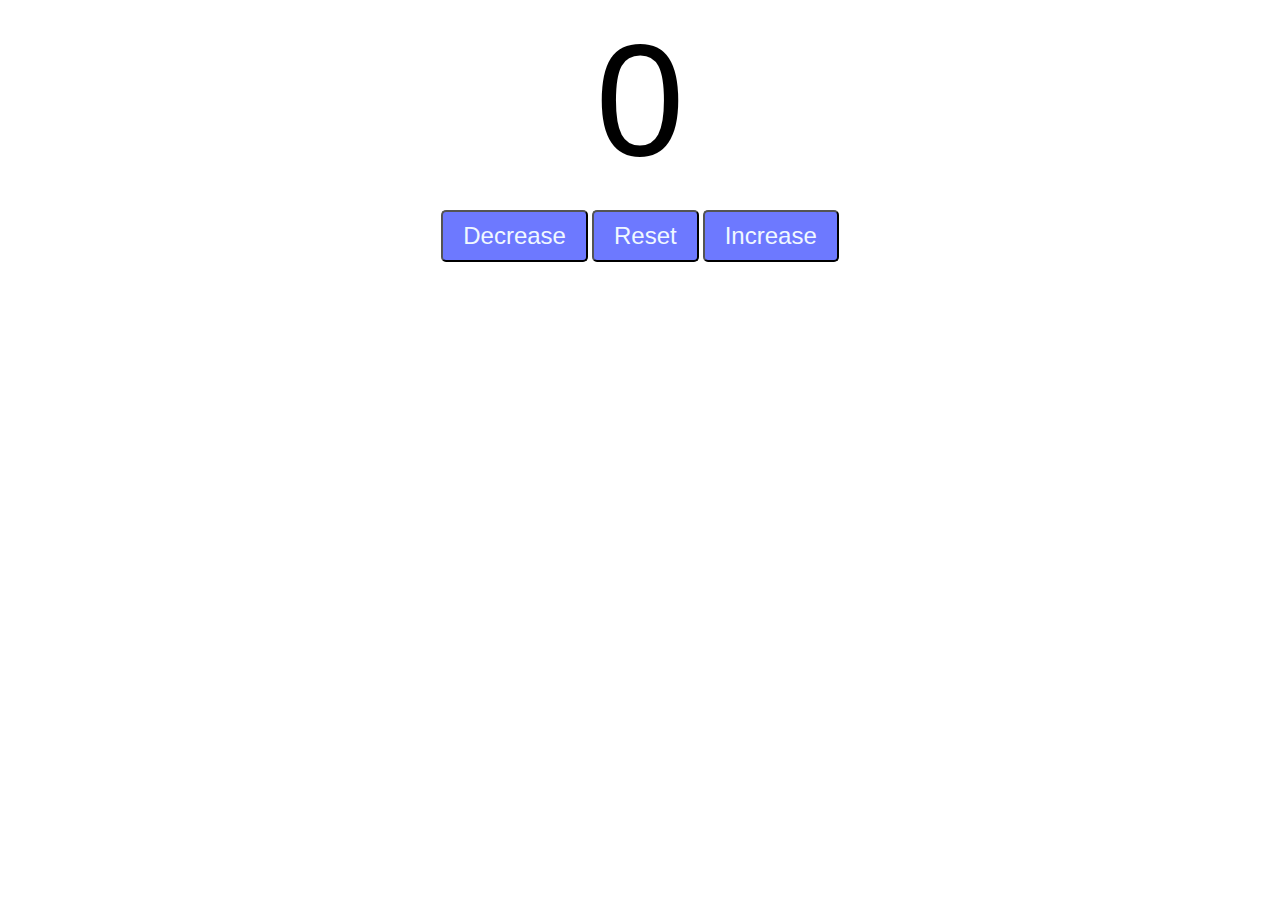
<file: index.html>
<!DOCTYPE html>
<html lang="en">
<head>
    <meta charset="UTF-8">
    <meta name="viewport" content="width=device-width, initial-scale=1.0">
    <title>website</title>
    <link rel="stylesheet" href="style.css">

</head>
<body>
    <label id="countLabel">0</label>
    <br>
    <div id="btnContainer">
    <button id="decreaseBtn" class="buttons">Decrease</button>
    <button id="resetBtn" class="buttons">Reset</button>
    <button id="increaseBtn" class="buttons">Increase</button>
    </div>
   <script src = "index.js"></script>
  
</body>
</html>
</file>
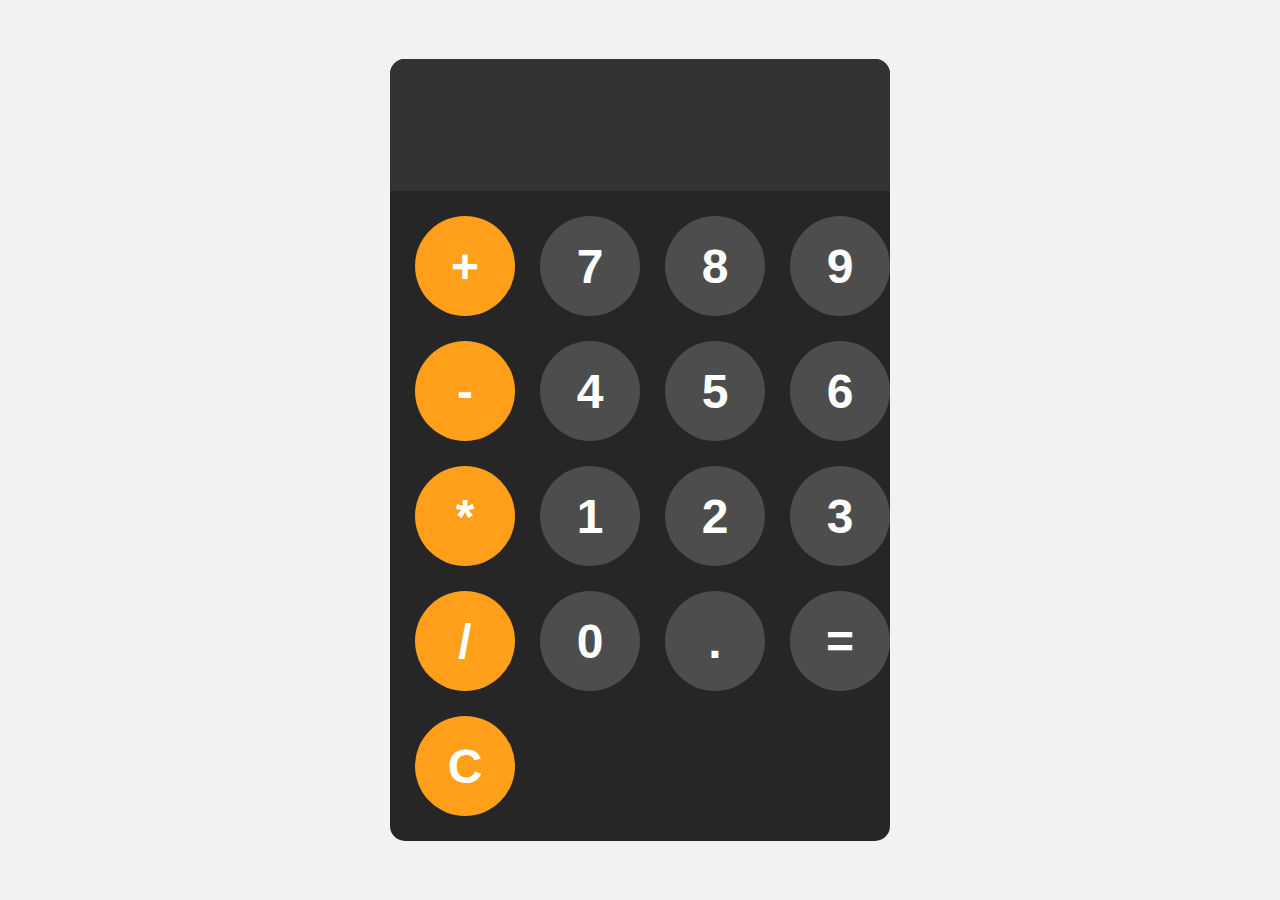
<file: Calculator/index.html>
<!DOCTYPE html>
<html lang="en">
<head>
    <meta charset="UTF-8">
    <meta name="viewport" content="width=device-width, initial-scale=1.0">
    <title>Calculator</title>
    <link rel="Stylesheet" href="style.css">

</head>
<body>
    <div id="calculator">
        <input id="display" readonly>
        <div id="keys">
            <button onclick="appendToDisplay('+')" class="operator-btn">+</button>
            <button onclick="appendToDisplay('7')">7</button>
            <button onclick="appendToDisplay('8')">8</button>
            <button onclick="appendToDisplay('9')">9</button>
            <button onclick="appendToDisplay('-')" class="operator-btn">-</button>
            <button onclick="appendToDisplay('4')">4</button>
            <button onclick="appendToDisplay('5')">5</button>
            <button onclick="appendToDisplay('6')">6</button>
            <button onclick="appendToDisplay('*')" class="operator-btn">*</button>
            <button onclick="appendToDisplay('1')">1</button>
            <button onclick="appendToDisplay('2')">2</button>
            <button onclick="appendToDisplay('3')">3</button>
            <button onclick="appendToDisplay('/')" class="operator-btn">/</button>
            <button onclick="appendToDisplay('0')">0</button>
            <button onclick="appendToDisplay('.')">.</button>
            <button onclick="calculate()">=</button>
            <button onclick="clearDisplay()" class="operator-btn">C</button>
            
        </div>
    </div>






    
<script src="index.js"></script>
</body>
</html>
</file>
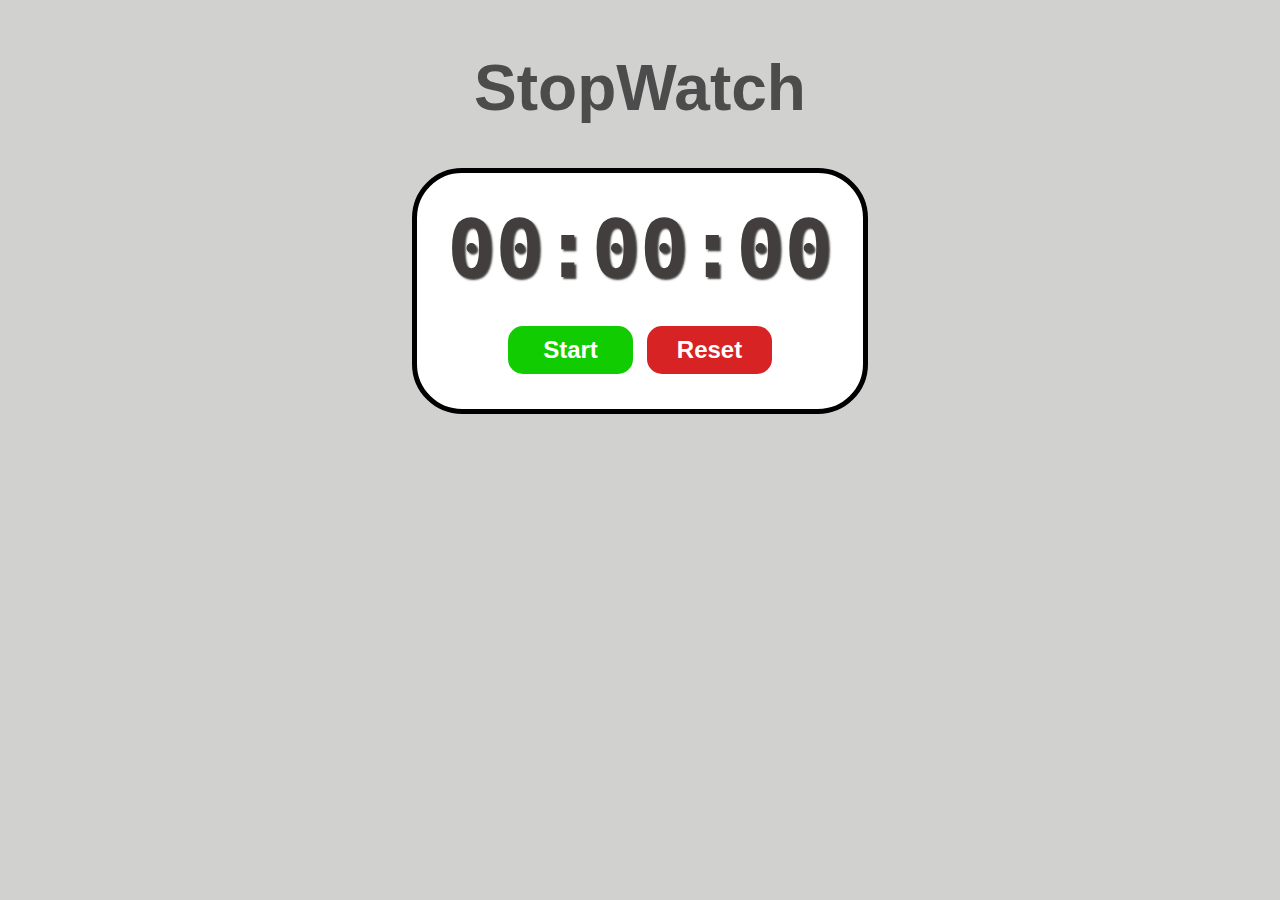
<file: Stopwatch/index.html>
<!DOCTYPE html>
<html lang="en">
<head>
    <meta charset="UTF-8">
    <meta name="viewport" content="width=device-width, initial-scale=1.0">
    <title>Stop Watch</title>
    <link rel="stylesheet" href="style.css">
</head>
<body>
    <h1 id="myH1">StopWatch</h1>
    <div id="container">
        <div id="display">
            00:00:00
        </div>
        <div id="controls">
            <button id="startBtn" onclick = "start()">Start</button>
            <button id="stopBtn" onclick = "reset()">Reset</button>

        </div>

    </div>

    
</body>
</html>
</file>
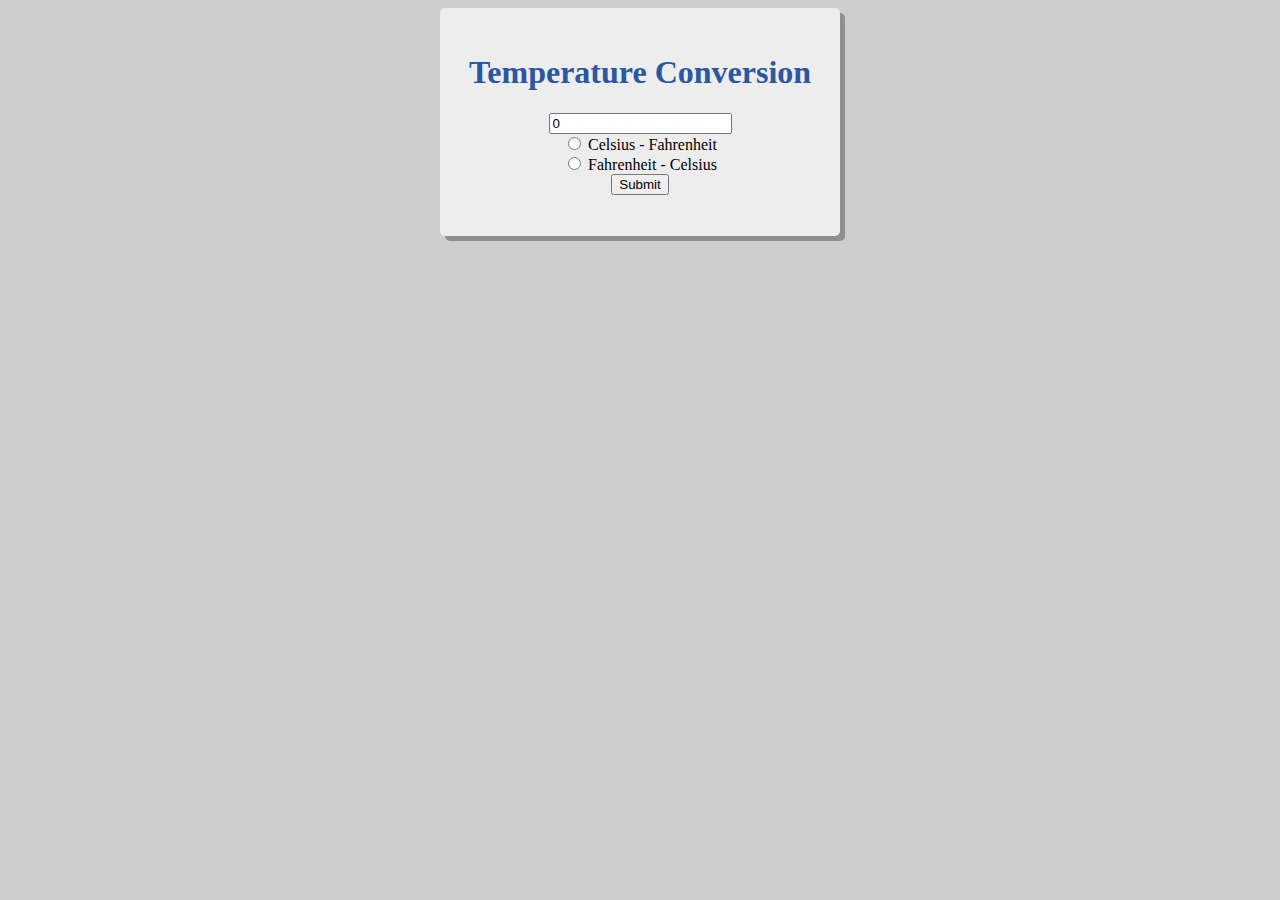
<file: Temperature-Conversion/index.html>
<!DOCTYPE html>
<html lang="en">
<head>
    <meta charset="UTF-8">
    <meta name="viewport" content="width=device-width, initial-scale=1.0">
    <title>Basics</title>
    <link rel="Stylesheet" href="style.css" >
</head>
<body>

    <form>
        <h1>Temperature Conversion</h1>
        <input type="number" id="textBox" value="0"><br>

        <input type="radio" id="toFahrenheit" name="unit">
        <label for="toFahrenheit">Celsius - Fahrenheit</label><br>

        <input type="radio" id="toCelsius" name="unit">
        <label for="toCelsius">Fahrenheit - Celsius</label><br>

        <button type="button" onclick="convert()">Submit</button>
        <p id="result"></p>     
    </form>
    <script src="index.js"></script>
</body>
</html>
</file>
<file: style.css>
#countLabel{
    display: block;
    text-align: center;
    font-size: 10em;
    font-family: Helvetica;
}
#btnContainer{
    text-align: center;
}
.buttons{
    padding: 10px 20px;
    font-size: 1.5em;
    color: aliceblue;
    background-color: rgba(0, 21, 255, 0.571);
    border-radius: 5px;
    cursor: pointer;
    transition: background-color 0.25;
}
.button:hover{
    background-color: rgba(17, 19, 50, 0.772);
}
</file>
<file: Calculator/style.css>
body{
    margin: 0;
    display: flex;
    justify-content: center;
    align-items: center;
    height: 100vh;
    background-color: hsl(0, 0%, 95%);

}

#calculator{
    font-family: arial, sans-serif;
    background-color: hsl(0, 0%, 15%);
    border-radius: 15px;
    max-width: 500px;
    overflow: hidden;
}
#display{
    width: 100%;
    padding: 20px;
    font-size: 5rem;
    text-align: left;
    border:none;
    background-color: hsl(0, 0%, 20%);
    color: white;
}
#keys{
    display: grid;
    grid-template-columns: repeat(4, 1fr);
    gap:25px;
    padding: 25px;
}
button{
    width: 100px;
    height: 100px;
    border-radius: 50px;
    border: none;
    background-color: hsl(0, 0%, 30%);
    color: white;
    font-size: 3rem;
    font-weight: bold;
    cursor: pointer;
}
button:hover{
    background-color: hsl(0, 0%, 40%);
}
button:active{
    background-color: hsl(0, 0%, 50%);
}
.operator-btn{
    background-color: hsl(35, 100%, 55%);
}
.operator-btn:hover{
    background-color: hsl(35, 100%, 65%);
}
.operator-btn:active{
    background-color: hsl(35, 100%, 75%);
}
</file>
<file: Stopwatch/style.css>
body{
    display: flex;
    flex-direction: column;
    align-items: center;
    background-color: rgba(95, 96, 90, 0.285);
}
#myH1{
    font-size: 4rem;
    font-family: "Arial", sans-serif;
    color: rgb(77, 76, 76);
}
#container{
    display: flex;
    flex-direction: column;
    align-items: center;
    border: 5px solid;
    border-radius: 50px;
    padding: 30px;
    background-color: white;
}
#display{
    font-size: 5rem;
    font-family: monospace;
    font-weight: bold;
    color: hsl(0, 3%, 25%);
    text-shadow: 2px 2px 2px;
    margin-bottom: 25px;
}
#controls button{
    font-size: 1.5rem;
    font-weight: bold;
    padding: 10px 20px;
    margin: 5px;
    min-width: 125px;
    border: none;
    border-radius: 15px;
    cursor: pointer;
    color: white;
}
#startBtn{
    background-color: hsl(115, 100%, 40%);
}
#startBtn:hover{
    background-color: hsl(115, 100%, 30%);
}
#stopBtn{
    background-color: hsl(0, 72%, 49%);
}
#stopBtn:hover{
    background-color: hsl(0, 72%, 39%);
}
#resetBtn{
    background-color: hsl(240, 76%, 57%);
}
#resetBtn:hover{
    background-color: hsl(240, 76%, 47%);
}
</file>
<file: Temperature-Conversion/style.css>
body{
    background-color: hsla(0, 1%, 58%, 0.466);
    font-family: verdana;
}
h1{
    color: rgb(42, 86, 162);
}
form{
    background-color: rgb(237, 237, 237);
    text-align: center;
    max-width: 350px;
    margin: auto;
    padding: 25px;
    border-radius: 5px;
    box-shadow: 5px 5px hsla(0, 0%, 0%, 0.3) ;
}

#textBox{
    width: 50%;
}
</file>
